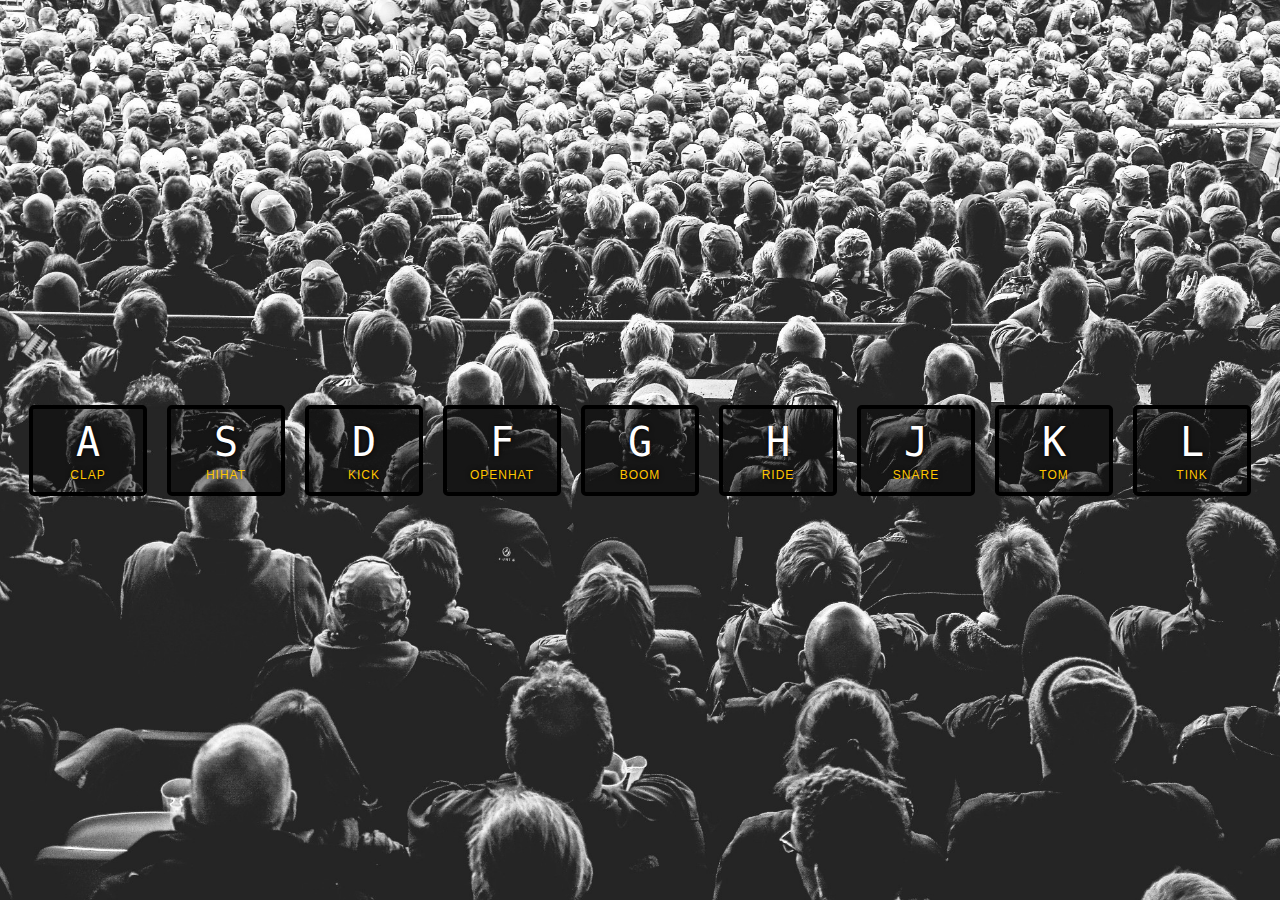
<file: 01 - JavaScript Drum Kit - Finished/index.html>
<!DOCTYPE html>
<html lang="en">
<head>
  <meta charset="UTF-8">
  <title>JS Drum Kit</title>
  <link rel="stylesheet" href="style.css">
</head>
<body>


  <div class="keys">
    <div data-key="65" class="key">
      <kbd>A</kbd>
      <span class="sound">clap</span>
    </div>
    <div data-key="83" class="key">
      <kbd>S</kbd>
      <span class="sound">hihat</span>
    </div>
    <div data-key="68" class="key">
      <kbd>D</kbd>
      <span class="sound">kick</span>
    </div>
    <div data-key="70" class="key">
      <kbd>F</kbd>
      <span class="sound">openhat</span>
    </div>
    <div data-key="71" class="key">
      <kbd>G</kbd>
      <span class="sound">boom</span>
    </div>
    <div data-key="72" class="key">
      <kbd>H</kbd>
      <span class="sound">ride</span>
    </div>
    <div data-key="74" class="key">
      <kbd>J</kbd>
      <span class="sound">snare</span>
    </div>
    <div data-key="75" class="key">
      <kbd>K</kbd>
      <span class="sound">tom</span>
    </div>
    <div data-key="76" class="key">
      <kbd>L</kbd>
      <span class="sound">tink</span>
    </div>
  </div>

  <audio data-key="65" src="sounds/clap.wav"></audio>
  <audio data-key="83" src="sounds/hihat.wav"></audio>
  <audio data-key="68" src="sounds/kick.wav"></audio>
  <audio data-key="70" src="sounds/openhat.wav"></audio>
  <audio data-key="71" src="sounds/boom.wav"></audio>
  <audio data-key="72" src="sounds/ride.wav"></audio>
  <audio data-key="74" src="sounds/snare.wav"></audio>
  <audio data-key="75" src="sounds/tom.wav"></audio>
  <audio data-key="76" src="sounds/tink.wav"></audio>

<script src="index.js"></script>

</body>
</html>
</file>
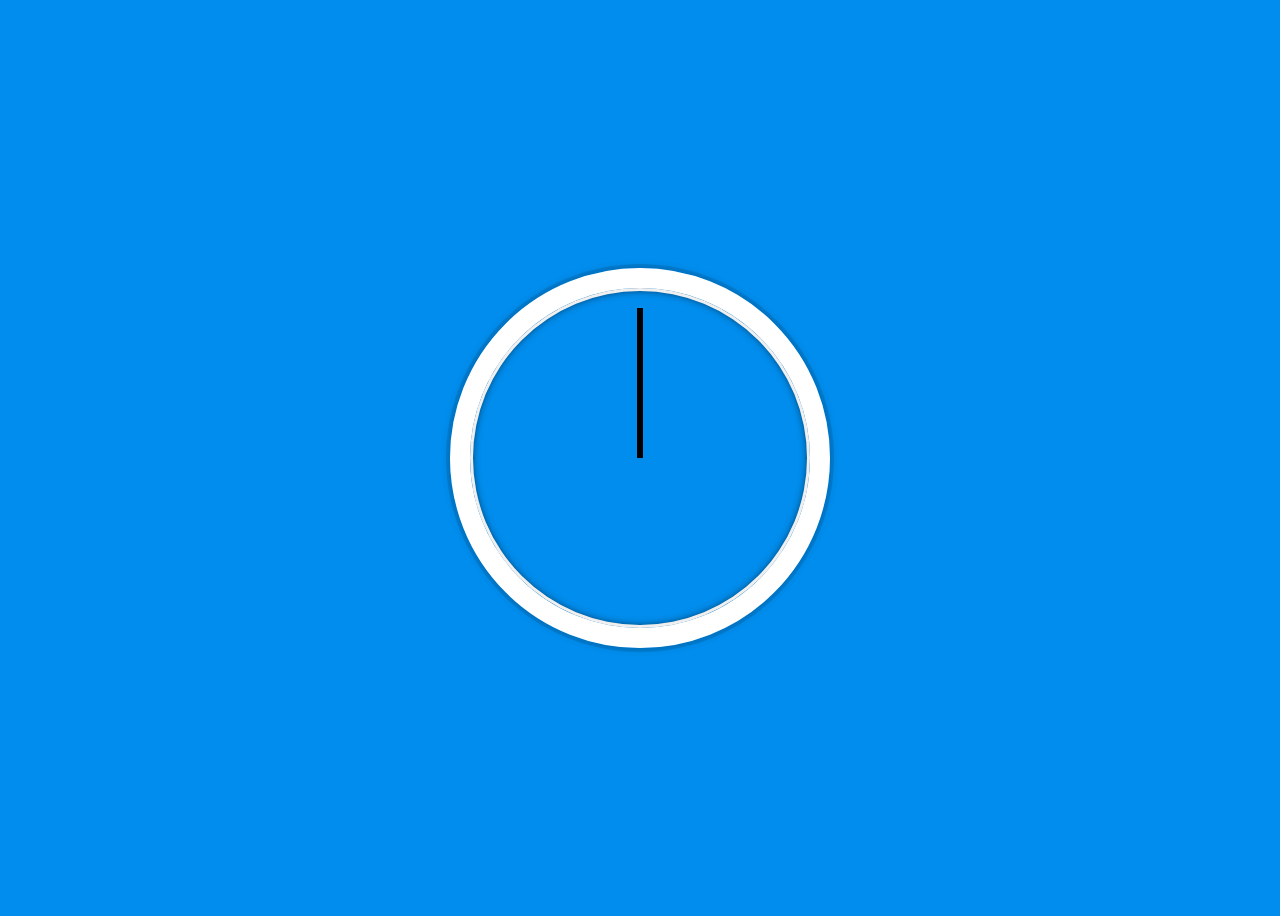
<file: 02 - JS and CSS Clock - Finished/index.html>
<!DOCTYPE html>
<html lang="en">
<head>
  <meta charset="UTF-8">
  <link rel="stylesheet" href="index.css">
  <title>JS + CSS Clock</title>
</head>
<body>

    <div class="clock">
      <div class="clock-face">
        <div class="hand hour-hand"></div>
        <div class="hand min-hand"></div>
        <div class="hand second-hand"></div>
      </div>
    </div>

  <script src="index.js"></script>
</body>
</html>
</file>
<file: 01 - JavaScript Drum Kit - Finished/style.css>
html {
  font-size: 10px;
  background: url('./background.jpg') bottom center;
  background-size: cover;
}

body,html {
  margin: 0;
  padding: 0;
  font-family: sans-serif;
}

.keys {
  display: flex;
  flex: 1;
  min-height: 100vh;
  align-items: center;
  justify-content: center;
}

.key {
  border: .4rem solid black;
  border-radius: .5rem;
  margin: 1rem;
  font-size: 1.5rem;
  padding: 1rem .5rem;
  transition: all .07s ease;
  width: 10rem;
  text-align: center;
  color: white;
  background: rgba(0,0,0,0.4);
  text-shadow: 0 0 .5rem black;
}

.playing {
  transform: scale(1.1);
  border-color: #ffc600;
  box-shadow: 0 0 1rem #ffc600;
}

kbd {
  display: block;
  font-size: 4rem;
}

.sound {
  font-size: 1.2rem;
  text-transform: uppercase;
  letter-spacing: .1rem;
  color: #ffc600;
}
</file>
<file: 02 - JS and CSS Clock - Finished/index.css>
html {
    background: #018DED url(https://unsplash.it/1500/1000?image=881&blur=5);
    background-size: cover;
    font-family: 'helvetica neue';
    text-align: center;
    font-size: 10px;
}

body {
    font-size: 2rem;
    display: flex;
    flex: 1;
    min-height: 100vh;
    align-items: center;
}

.clock {
    width: 30rem;
    height: 30rem;
    border: 20px solid white;
    border-radius: 50%;
    margin: 50px auto;
    position: relative;
    padding: 2rem;
    box-shadow:
        0 0 0 4px rgba(0, 0, 0, 0.1),
        inset 0 0 0 3px #EFEFEF,
        inset 0 0 10px black,
        0 0 10px rgba(0, 0, 0, 0.2);
}

.clock-face {
    position: relative;
    width: 100%;
    height: 100%;
    transform: translateY(-3px);
}

.hand {
    width: 50%;
    height: 6px;
    background: black;
    position: absolute;
    top: 50%;
    transform-origin: 100%;
    transform: rotate(90deg);
    transition: 0.05s;
}
</file>
